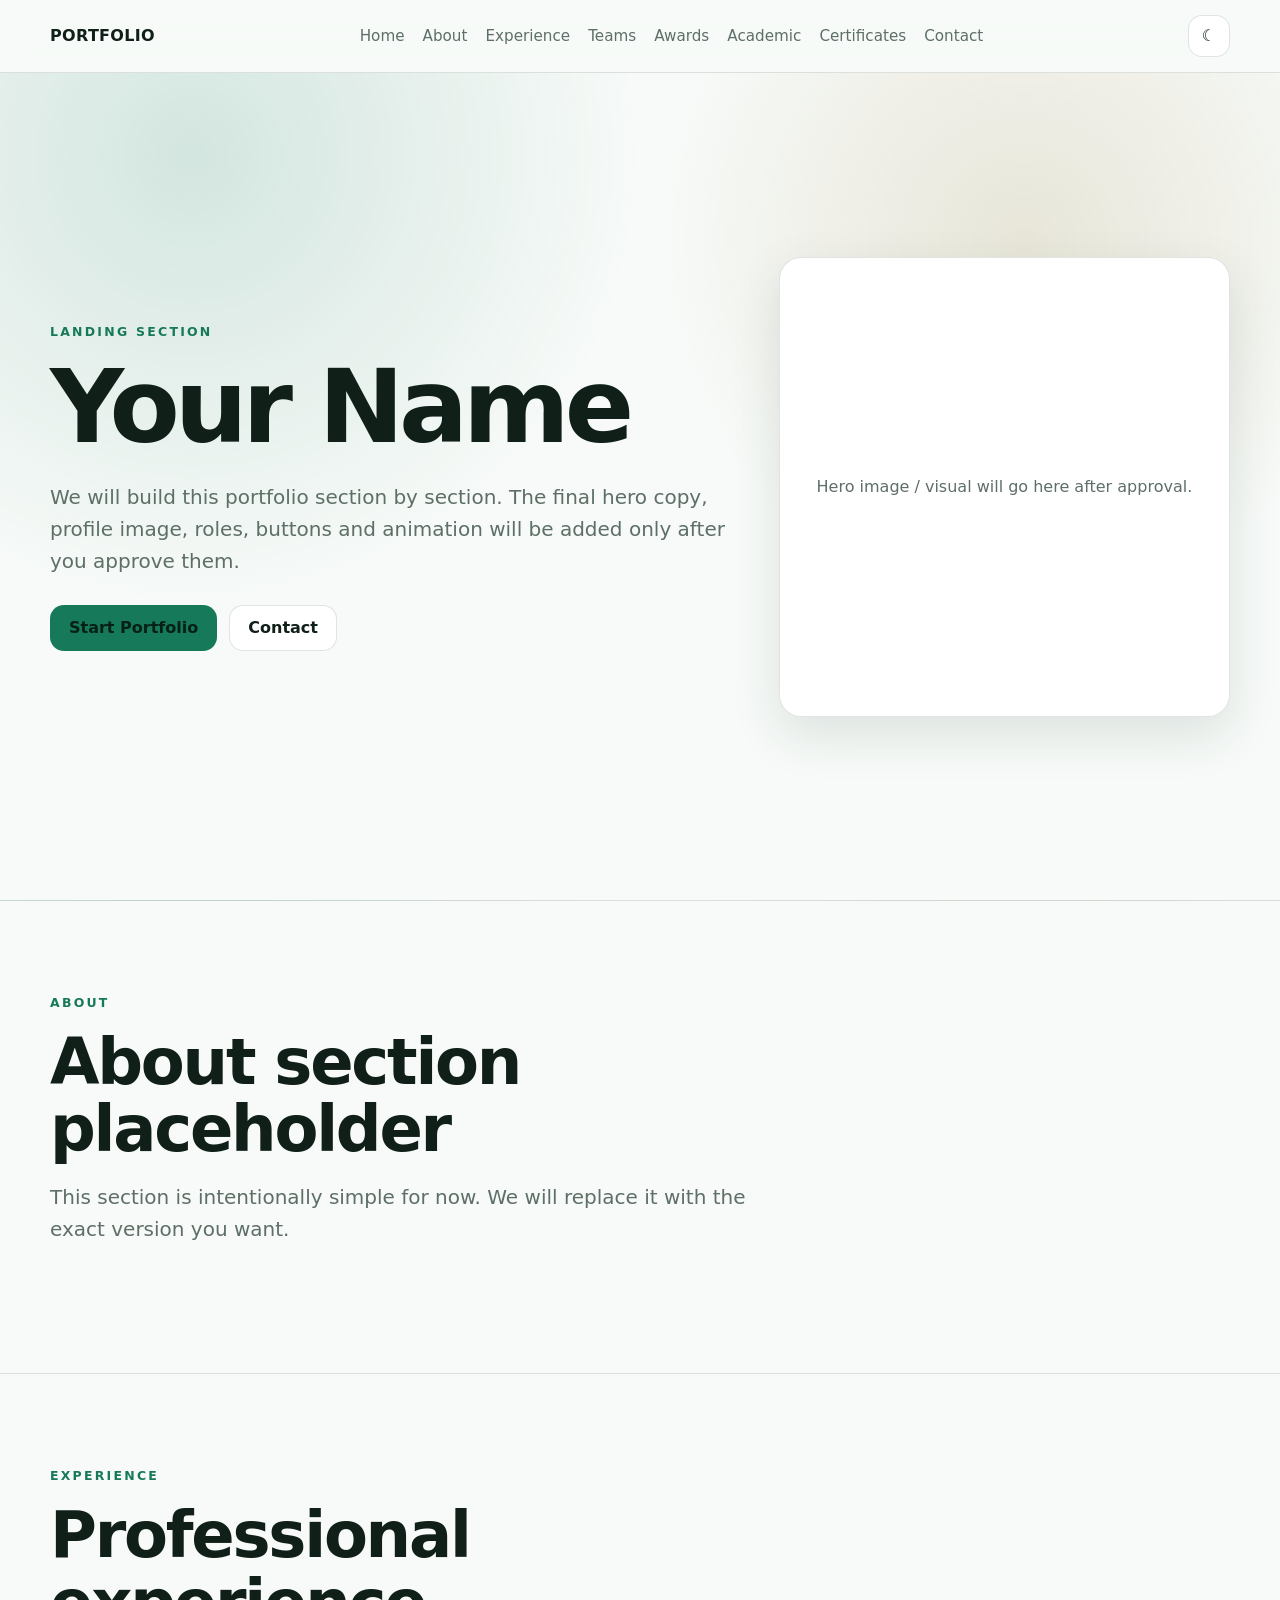
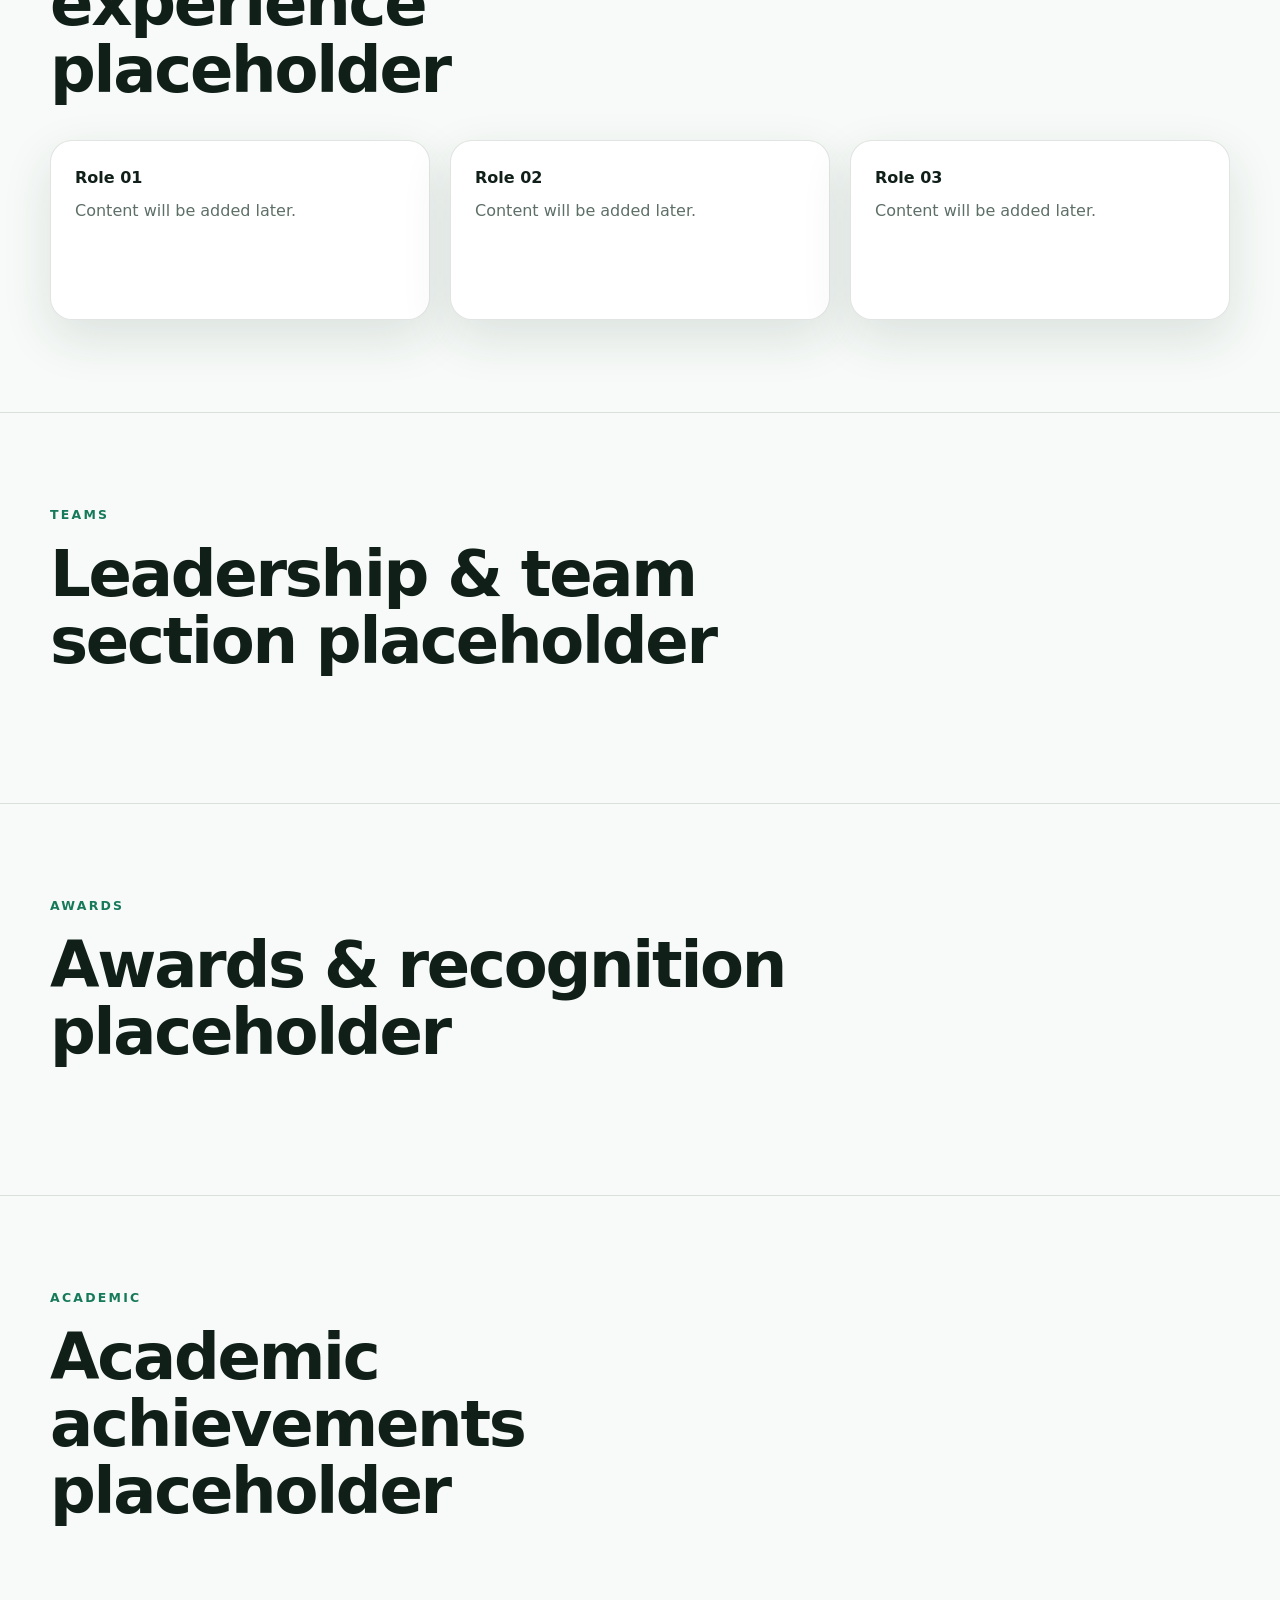
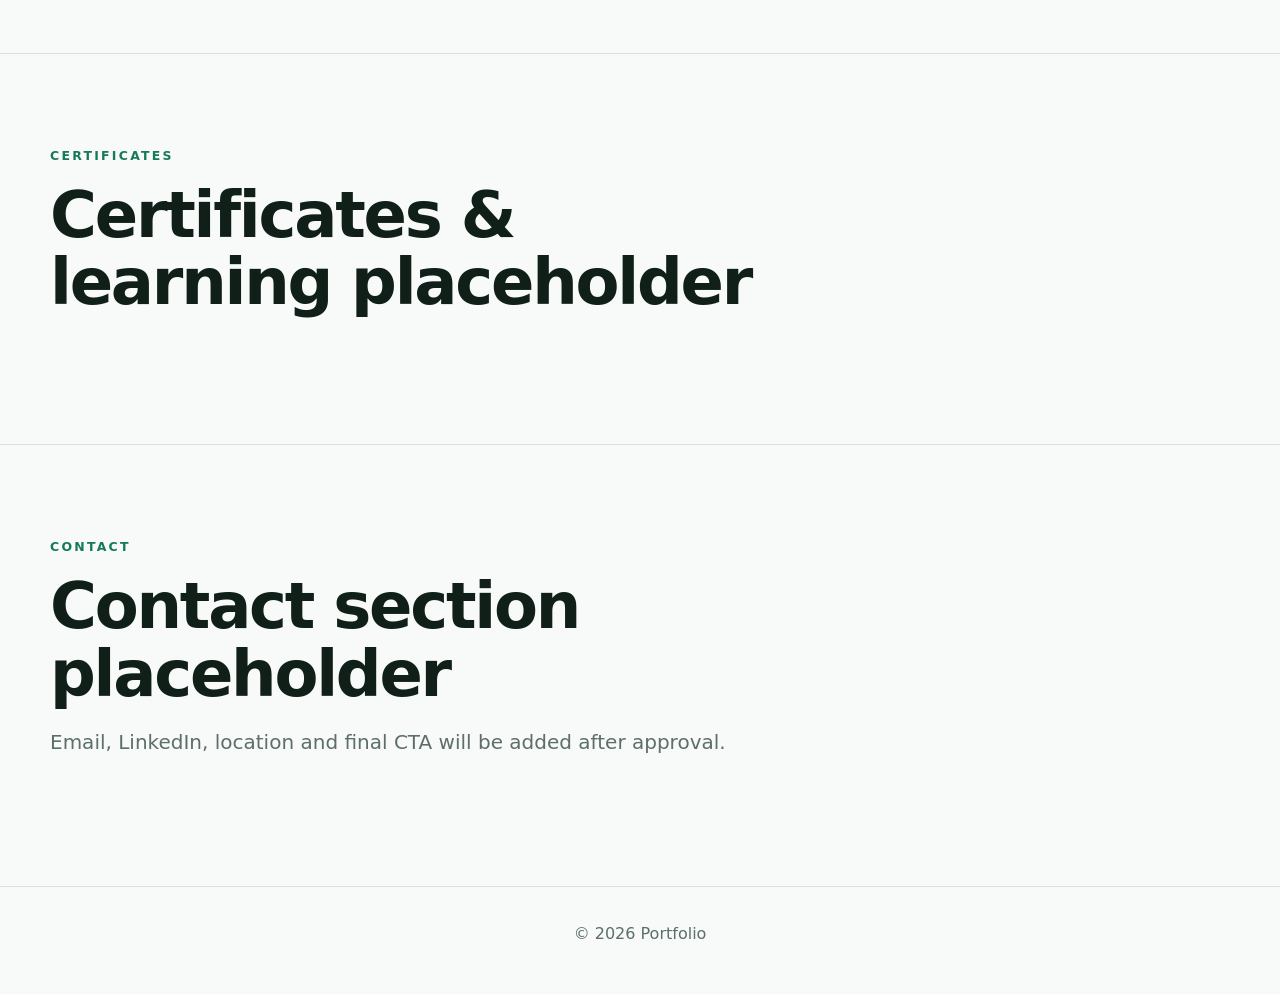
<file: index (4).html>
<!DOCTYPE html>
<html lang="en" data-theme="dark">
<head>
  <meta charset="UTF-8" />
  <meta name="viewport" content="width=device-width, initial-scale=1.0" />
  <meta name="description" content="Personal portfolio" />
  <title>Portfolio</title>
  <style>
    :root {
      --bg: #07110f;
      --surface: #0d1916;
      --surface-2: #12211d;
      --text: #f5fbf8;
      --muted: #a9bbb3;
      --accent: #78e6b7;
      --accent-2: #d7b86d;
      --border: rgba(255,255,255,.1);
      --shadow: 0 18px 50px rgba(0,0,0,.25);
      --radius: 22px;
      --max-width: 1180px;
    }

    html[data-theme="light"] {
      --bg: #f7faf8;
      --surface: #ffffff;
      --surface-2: #eef6f2;
      --text: #102019;
      --muted: #5d6f66;
      --accent: #16795a;
      --accent-2: #8a6818;
      --border: rgba(16,32,25,.12);
      --shadow: 0 18px 50px rgba(28,55,43,.12);
    }

    * { box-sizing: border-box; }
    html { scroll-behavior: smooth; }
    body {
      margin: 0;
      font-family: Inter, ui-sans-serif, system-ui, -apple-system, BlinkMacSystemFont, "Segoe UI", sans-serif;
      background: var(--bg);
      color: var(--text);
      line-height: 1.6;
      transition: background .25s ease, color .25s ease;
    }
    img { max-width: 100%; display: block; }
    a { color: inherit; text-decoration: none; }
    button { font: inherit; }

    .container {
      width: min(calc(100% - 32px), var(--max-width));
      margin: 0 auto;
    }

    .site-header {
      position: sticky;
      top: 0;
      z-index: 1000;
      backdrop-filter: blur(18px);
      background: color-mix(in srgb, var(--bg) 82%, transparent);
      border-bottom: 1px solid var(--border);
    }

    .nav {
      min-height: 72px;
      display: flex;
      align-items: center;
      justify-content: space-between;
      gap: 18px;
    }

    .brand {
      font-weight: 800;
      letter-spacing: .02em;
    }

    .nav-links {
      display: flex;
      align-items: center;
      gap: 18px;
      list-style: none;
      padding: 0;
      margin: 0;
      color: var(--muted);
      font-size: .95rem;
    }

    .nav-links a:hover { color: var(--text); }

    .theme-toggle,
    .menu-toggle {
      border: 1px solid var(--border);
      background: var(--surface);
      color: var(--text);
      width: 42px;
      height: 42px;
      border-radius: 14px;
      cursor: pointer;
    }

    .menu-toggle { display: none; }

    main { overflow: hidden; }

    section {
      padding: 92px 0;
      border-bottom: 1px solid var(--border);
    }

    .hero {
      min-height: calc(100vh - 72px);
      display: grid;
      align-items: center;
      background:
        radial-gradient(circle at 15% 10%, color-mix(in srgb, var(--accent) 16%, transparent), transparent 34%),
        radial-gradient(circle at 80% 20%, color-mix(in srgb, var(--accent-2) 14%, transparent), transparent 30%);
    }

    .hero-grid {
      display: grid;
      grid-template-columns: 1.2fr .8fr;
      gap: 52px;
      align-items: center;
    }

    .eyebrow {
      text-transform: uppercase;
      letter-spacing: .18em;
      font-size: .78rem;
      font-weight: 800;
      color: var(--accent);
      margin-bottom: 16px;
    }

    h1, h2, h3, p { margin-top: 0; }
    h1 {
      font-size: clamp(3rem, 8vw, 6.6rem);
      line-height: .96;
      letter-spacing: -.05em;
      margin-bottom: 24px;
    }

    h2 {
      font-size: clamp(2rem, 5vw, 4rem);
      line-height: 1.05;
      letter-spacing: -.035em;
      margin-bottom: 18px;
    }

    .lead {
      font-size: clamp(1.05rem, 2vw, 1.25rem);
      color: var(--muted);
      max-width: 700px;
    }

    .hero-card,
    .placeholder-card {
      border: 1px solid var(--border);
      background: var(--surface);
      border-radius: var(--radius);
      box-shadow: var(--shadow);
    }

    .hero-card {
      min-height: 460px;
      display: grid;
      place-items: center;
      padding: 28px;
      color: var(--muted);
      text-align: center;
    }

    .actions {
      display: flex;
      gap: 12px;
      flex-wrap: wrap;
      margin-top: 28px;
    }

    .btn {
      display: inline-flex;
      align-items: center;
      justify-content: center;
      min-height: 46px;
      padding: 0 18px;
      border-radius: 14px;
      border: 1px solid var(--border);
      background: var(--surface);
      color: var(--text);
      font-weight: 700;
    }

    .btn.primary {
      background: var(--accent);
      color: #062016;
      border-color: transparent;
    }

    .section-heading {
      max-width: 760px;
      margin-bottom: 36px;
    }

    .placeholder-grid {
      display: grid;
      grid-template-columns: repeat(3, 1fr);
      gap: 20px;
    }

    .placeholder-card {
      min-height: 180px;
      padding: 24px;
      color: var(--muted);
    }

    .placeholder-card strong {
      display: block;
      color: var(--text);
      margin-bottom: 8px;
    }

    footer {
      padding: 34px 0 48px;
      color: var(--muted);
      text-align: center;
    }

    .reveal {
      opacity: 0;
      transform: translateY(18px);
      transition: opacity .55s ease, transform .55s ease;
    }

    .reveal.visible {
      opacity: 1;
      transform: none;
    }

    @media (max-width: 900px) {
      .hero-grid { grid-template-columns: 1fr; }
      .hero-card { min-height: 340px; }
      .placeholder-grid { grid-template-columns: 1fr 1fr; }
      .nav-links {
        position: absolute;
        top: 72px;
        left: 16px;
        right: 16px;
        display: none;
        flex-direction: column;
        align-items: stretch;
        background: var(--surface);
        border: 1px solid var(--border);
        border-radius: 18px;
        padding: 18px;
        box-shadow: var(--shadow);
      }
      .nav-links.open { display: flex; }
      .menu-toggle { display: inline-grid; place-items: center; }
    }

    @media (max-width: 620px) {
      section { padding: 72px 0; }
      .placeholder-grid { grid-template-columns: 1fr; }
      .hero-card { min-height: 280px; }
    }

    @media (prefers-reduced-motion: reduce) {
      *, *::before, *::after {
        scroll-behavior: auto !important;
        animation-duration: .01ms !important;
        transition-duration: .01ms !important;
      }
    }
  </style>
</head>
<body>
  <header class="site-header">
    <div class="container nav">
      <a href="#home" class="brand">PORTFOLIO</a>

      <ul class="nav-links" id="navLinks">
        <li><a href="#home">Home</a></li>
        <li><a href="#about">About</a></li>
        <li><a href="#experience">Experience</a></li>
        <li><a href="#teams">Teams</a></li>
        <li><a href="#awards">Awards</a></li>
        <li><a href="#academic">Academic</a></li>
        <li><a href="#certificates">Certificates</a></li>
        <li><a href="#contact">Contact</a></li>
      </ul>

      <div style="display:flex;gap:8px;align-items:center;">
        <button class="theme-toggle" id="themeToggle" aria-label="Toggle day and night mode">☀</button>
        <button class="menu-toggle" id="menuToggle" aria-label="Open navigation">☰</button>
      </div>
    </div>
  </header>

  <main>
    <!-- SECTION 1: HERO / LANDING -->
    <section class="hero" id="home">
      <div class="container hero-grid">
        <div class="reveal">
          <div class="eyebrow">Landing Section</div>
          <h1>Your Name</h1>
          <p class="lead">We will build this portfolio section by section. The final hero copy, profile image, roles, buttons and animation will be added only after you approve them.</p>
          <div class="actions">
            <a class="btn primary" href="#about">Start Portfolio</a>
            <a class="btn" href="#contact">Contact</a>
          </div>
        </div>

        <div class="hero-card reveal">
          Hero image / visual will go here after approval.
        </div>
      </div>
    </section>

    <!-- SECTION 2: ABOUT -->
    <section id="about">
      <div class="container">
        <div class="section-heading reveal">
          <div class="eyebrow">About</div>
          <h2>About section placeholder</h2>
          <p class="lead">This section is intentionally simple for now. We will replace it with the exact version you want.</p>
        </div>
      </div>
    </section>

    <!-- SECTION 3: EXPERIENCE -->
    <section id="experience">
      <div class="container">
        <div class="section-heading reveal">
          <div class="eyebrow">Experience</div>
          <h2>Professional experience placeholder</h2>
        </div>
        <div class="placeholder-grid">
          <div class="placeholder-card reveal"><strong>Role 01</strong>Content will be added later.</div>
          <div class="placeholder-card reveal"><strong>Role 02</strong>Content will be added later.</div>
          <div class="placeholder-card reveal"><strong>Role 03</strong>Content will be added later.</div>
        </div>
      </div>
    </section>

    <!-- SECTION 4: TEAMS -->
    <section id="teams">
      <div class="container">
        <div class="section-heading reveal">
          <div class="eyebrow">Teams</div>
          <h2>Leadership & team section placeholder</h2>
        </div>
      </div>
    </section>

    <!-- SECTION 5: AWARDS -->
    <section id="awards">
      <div class="container">
        <div class="section-heading reveal">
          <div class="eyebrow">Awards</div>
          <h2>Awards & recognition placeholder</h2>
        </div>
      </div>
    </section>

    <!-- SECTION 6: ACADEMIC -->
    <section id="academic">
      <div class="container">
        <div class="section-heading reveal">
          <div class="eyebrow">Academic</div>
          <h2>Academic achievements placeholder</h2>
        </div>
      </div>
    </section>

    <!-- SECTION 7: CERTIFICATES -->
    <section id="certificates">
      <div class="container">
        <div class="section-heading reveal">
          <div class="eyebrow">Certificates</div>
          <h2>Certificates & learning placeholder</h2>
        </div>
      </div>
    </section>

    <!-- SECTION 8: CONTACT -->
    <section id="contact">
      <div class="container">
        <div class="section-heading reveal">
          <div class="eyebrow">Contact</div>
          <h2>Contact section placeholder</h2>
          <p class="lead">Email, LinkedIn, location and final CTA will be added after approval.</p>
        </div>
      </div>
    </section>
  </main>

  <footer>
    <div class="container">© <span id="year"></span> Portfolio</div>
  </footer>

  <script>
    const root = document.documentElement;
    const themeToggle = document.getElementById('themeToggle');
    const menuToggle = document.getElementById('menuToggle');
    const navLinks = document.getElementById('navLinks');

    function applyTheme(theme) {
      root.setAttribute('data-theme', theme);
      themeToggle.textContent = theme === 'dark' ? '☀' : '☾';
      localStorage.setItem('portfolio-theme', theme);
    }

    const savedTheme = localStorage.getItem('portfolio-theme');
    const preferredTheme = window.matchMedia('(prefers-color-scheme: light)').matches ? 'light' : 'dark';
    applyTheme(savedTheme || preferredTheme);

    themeToggle.addEventListener('click', () => {
      const next = root.getAttribute('data-theme') === 'dark' ? 'light' : 'dark';
      applyTheme(next);
    });

    menuToggle.addEventListener('click', () => {
      navLinks.classList.toggle('open');
    });

    navLinks.querySelectorAll('a').forEach(link => {
      link.addEventListener('click', () => navLinks.classList.remove('open'));
    });

    const observer = new IntersectionObserver((entries) => {
      entries.forEach(entry => {
        if (entry.isIntersecting) entry.target.classList.add('visible');
      });
    }, { threshold: 0.14 });

    document.querySelectorAll('.reveal').forEach(el => observer.observe(el));
    document.getElementById('year').textContent = new Date().getFullYear();
  </script>
</body>
</html>
</file>
